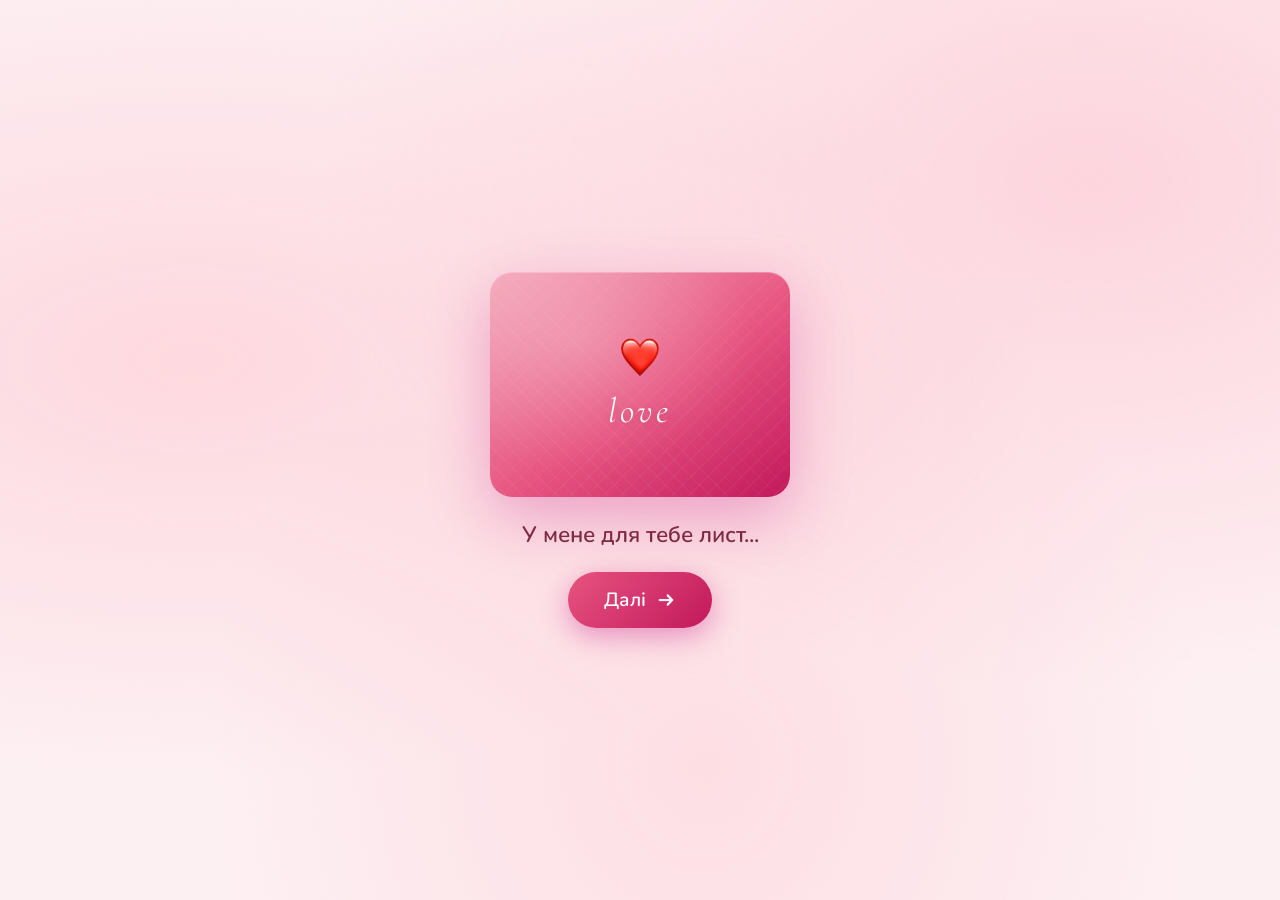
<file: index.html>
<!DOCTYPE html>
<html lang="uk">
<head>
  <meta charset="UTF-8"/>
  <meta name="viewport" content="width=device-width, initial-scale=1.0, viewport-fit=cover">
  <title>Валентинка Тані</title>
  <link rel="stylesheet" href="./style.css">

</head>
<body>

<div class="hearts-layer" id="heartsLayer"></div>

<!-- ══ СЛАЙД 1: КОНВЕРТ ══ -->
<div class="slide active" id="slide1">
  <div class="envelope-card">
    <div class="card-heart-icon"><img class="heart-img" src="./img/Red Heart.png" alt=""></div>
    <div class="card-label">love</div>
  </div>
  <p class="subtitle">У мене для тебе лист...</p>
  <button class="btn-primary" onclick="goTo(2)"><p>Далі</p> <img class="arrow-img" src="./img/icons8-right-64.png" alt=""></button>
</div>

<!-- ══ СЛАЙД 2: КІТ-МЕМ ══ -->
<div class="slide" id="slide2">
  <p class="question-text">Хочеш відкрити? *(- ᵕ -)*</p>

  <div class="cat-card">
    <img src="./img/Cat Kitty GIF.gif" alt="">
  </div>

  <div class="btn-row">
    <button class="btn-primary"   onclick="goTo(4)">Відкрити</button>
    <button class="btn-secondary" onclick="goTo(3)">Не-а</button>
  </div>
</div>

<!-- ══ СЛАЙД 3: БУД ЛАСКА ══ -->
<div class="slide" id="slide3">
  <div class="plead-text">
    Ну будь ласка...
    <div class="plead-sub">Давай ще раз? &gt;◁&lt;</div>
  </div>
  <button class="btn-primary" onclick="goTo(2)">Ще раз..?</button>
</div>

<!-- ══ СЛАЙД 4: HELLO KITTY ══ -->
<div class="slide" id="slide4">
  <div class="valentine-heart-big">
  <img src="./img/Red Heart.png" alt="" style="width: 60px;">
</div>
  <div class="valentine-title">З Днем Святого<br>Валентина!</div>

  <div class="kitty-wrap">
      <img src="./img/Hello Kitty Pink GIF.gif" alt="">
  </div>
  <div class="press-hint">Натисни на кнопку!! (⊃♡ω♡)⊃ ♥</div>
  <button class="btn-primary" onclick="goTo(5)">Далі ∧w∧ </button>
</div>

<!-- ══ СЛАЙД 5: ЛИСТ ══ -->
<div class="slide" id="slide5">
  <h2 class="valentine-text">♥З Днем Святого Валентина кохана Танюха!♥♥♥</h2>
  <div class="letter-envelope">
    <div class="letter-body">
      
      <div class="letter-signature"><p>Я дуже щасливий за те що ти в мене є ти робиш мій день щасливішим,дякую за те що ти в мене є,вітаю з днем Святого Валентина💗</p></div>
    </div>
  </div>
  <button class="btn-restart" onclick="goTo(1)">Спочатку</button>
</div>

<script src="./script.js"></script>

</body>
</html>
</file>
<file: style.css>
@import url('https://fonts.googleapis.com/css2?family=Cormorant+Garamond:ital,wght@1,400&family=Nunito:wght@400;600;700;800;900&display=swap');

    *, *::before, *::after { box-sizing: border-box; margin: 0; padding: 0; }

    body {
      min-height: 100vh;
      background: #fdf0f3;
      font-family: 'Nunito', sans-serif;
      display: flex;
      align-items: center;
      justify-content: center;
      overflow: hidden;
      position: relative;
    }

    
ol,
ul {
  list-style: none;
  margin: 0;
  padding: 0;
}
a {
  text-decoration: none;
}

h1,
h2,
h3,
h4,
h5,
h6,
p {
  margin: 0;
}

button {
  cursor: pointer;
}

img {
  display: block;
  width: 100%;
  max-width: 100%;
  height: auto;
}


    body::before {
      content: '';
      position: fixed; inset: 0;
      background:
        radial-gradient(ellipse at 15% 40%, rgba(255,182,193,0.4) 0%, transparent 55%),
        radial-gradient(ellipse at 85% 20%, rgba(255,105,135,0.2) 0%, transparent 50%),
        radial-gradient(ellipse at 55% 85%, rgba(255,182,193,0.3) 0%, transparent 50%);
      pointer-events: none;
      z-index: 0;
    }

    /* ── СЕРЦЯ ── */
    .hearts-layer {
      position: fixed; inset: 0;
      pointer-events: none;
      z-index: 1;
      overflow: hidden;
    }

    .heart-img {
        width: 40px;
    }

 .heart {
  position: absolute;
  bottom: -60px;
  opacity: 0;
  animation: floatUp var(--dur) linear var(--delay) infinite;
}

@keyframes floatUp {
  0%   { transform: translateY(0)      scale(0.6); opacity: 0;   }
  8%   { opacity: 0.85; }
  90%  { opacity: 0.5;  }
  100% { transform: translateY(-110vh) scale(1);   opacity: 0;   }
}
    /* ── СЛАЙДИ ── */
    .slide {
      display: none;
      position: relative;
      z-index: 2;
      flex-direction: column;
      align-items: center;
      gap: 22px;
      padding: 24px 20px;
      width: 100%;
      max-width: 420px;
      animation: slideIn 0.45s cubic-bezier(.23,1,.32,1);
    }

    .slide.active { display: flex; }

    @keyframes slideIn {
      from { opacity: 0; transform: translateY(28px) scale(0.96); }
      to   { opacity: 1; transform: translateY(0) scale(1); }
    }

    /* ══════════════════
       СЛАЙД 1 — КОНВЕРТ
    ══════════════════ */
    .envelope-card {
      width: min(300px, 82vw);
      aspect-ratio: 4/3;
      background: linear-gradient(145deg, #f4a7b9 0%, #e75480 55%, #c2185b 100%);
      border-radius: 22px;
      display: flex;
      flex-direction: column;
      align-items: center;
      justify-content: center;
      gap: 12px;
      box-shadow: 0 20px 60px rgba(199,21,133,0.3), inset 0 1px 0 rgba(255,255,255,0.25);
      position: relative;
      overflow: hidden;
      animation: cardPulse 3.5s ease-in-out infinite;
    }

    @keyframes cardPulse {
      0%,100% { transform: rotate(-1.5deg) scale(1); }
      50%     { transform: rotate(1.5deg) scale(1.025); }
    }

    .envelope-card::before {
      content: '';
      position: absolute; inset: 0;
      background-image:
        repeating-linear-gradient(45deg,  rgba(255,255,255,0.04) 0, rgba(255,255,255,0.04) 1px, transparent 1px, transparent 12px),
        repeating-linear-gradient(-45deg, rgba(255,255,255,0.04) 0, rgba(255,255,255,0.04) 1px, transparent 1px, transparent 12px);
    }

    .envelope-card::after {
      content: '';
      position: absolute; inset: 0;
      background: radial-gradient(ellipse at 30% 30%, rgba(255,255,255,0.2) 0%, transparent 60%);
    }

    .card-heart-icon {
      font-size: 2rem;
      animation: heartBeat 1.3s ease-in-out infinite;
      position: relative; z-index: 1;
    }

    @keyframes heartBeat {
      0%,100% { transform: scale(1); }
      14%     { transform: scale(1.25); }
      28%     { transform: scale(1); }
      42%     { transform: scale(1.18); }
    }

    .card-label {
      font-family: 'Cormorant Garamond', serif;
      font-style: italic;
      font-size: 2.2rem;
      color: rgba(255,255,255,0.95);
      letter-spacing: 0.1em;
      text-shadow: 0 2px 12px rgba(0,0,0,0.15);
      position: relative; z-index: 1;
    }

    .subtitle {
      font-size: 1.4rem;
      color: #7a2d40;
      font-weight: 600;
    }

    /* ══════════════════
       СЛАЙД 2 — КІТ-МЕМ
    ══════════════════ */
    .question-text {
      font-size: 1.2rem;
      color: #5a1a28;
      font-weight: 700;
      text-align: center;
      line-height: 1.5;
    }

    .cat-card {
      width: 300px;
      aspect-ratio: 1;
      background: #fff;
      border-radius: 20px;
      display: flex;
      align-items: center;
      justify-content: center;
      box-shadow: 0 12px 40px rgba(199,21,133,0.15), 0 2px 8px rgba(0,0,0,0.08);
      overflow: hidden;
      animation: catWiggle 2s ease-in-out infinite;
    }

    @keyframes catWiggle {
      0%,100% { transform: rotate(-1deg); }
      50%     { transform: rotate(1deg); }
    }

    .cat-svg { width: 85%; height: 85%; }

    .btn-row {
      display: flex;
      gap: 14px;
      align-items: center;
      justify-content: center;
    }

    /* ══════════════════
       СЛАЙД 3 — БУД ЛАСКА
    ══════════════════ */
    .plead-emoji {
      font-size: 4rem;
      animation: pleadBounce 1s ease-in-out infinite;
    }

    @keyframes pleadBounce {
      0%,100% { transform: translateY(0) rotate(-6deg) scale(1); }
      50%     { transform: translateY(-14px) rotate(6deg) scale(1.08); }
    }

    .plead-text {
      text-align: center;
      font-size: 1.3rem;
      font-weight: 600;
      color: #5a1a28;
      line-height: 1.6;
    }

    .plead-sub {
      font-size: 1.3rem;
      font-weight: 600;
      color: #5a1a28;
    }

    /* ══════════════════
       СЛАЙД 4 — HELLO KITTY
    ══════════════════ */
    .valentine-heart-big {
      font-size: 3rem;
      animation: heartBeat 1.2s ease-in-out infinite;
      filter: drop-shadow(0 4px 12px rgba(199,21,133,0.4));
    }

    .valentine-title {
      font-size: clamp(1.6rem, 6vw, 2.2rem);
      font-weight: 900;
      color: #3a0a15;
      text-align: center;
      line-height: 1.25;
    }

    .kitty-wrap {
    margin: 30px 0;
      /* animation: kittyFloat 2.5s ease-in-out infinite; */
      border-radius: 50%;
      width:350px;
      height: 350px;
      display: flex;
      justify-content: center;
      align-items: center;
     box-shadow:
    inset 6px 6px 20px rgba(255, 255, 255, 0.6),
  inset -6px -6px 20px rgba(180, 60, 100, 0.25),
  inset 0 0 40px rgba(255, 200, 220, 0.3),

  /* зовнішнє плавне світіння */
  0 0 0 4px rgba(220, 100, 140, 0.22),
  0 0 0 8px rgba(220, 100, 140, 0.20),
  0 0 0 13px rgba(220, 100, 140, 0.18),
  0 0 0 19px rgba(220, 100, 140, 0.16),
  0 0 0 26px rgba(220, 100, 140, 0.14),
  0 0 0 34px rgba(220, 100, 140, 0.12),
  0 0 0 43px rgba(220, 100, 140, 0.10),
  0 0 0 53px rgba(220, 100, 140, 0.08),
  0 0 0 64px rgba(220, 100, 140, 0.06),
  0 0 0 76px rgba(220, 100, 140, 0.04),
  0 0 0 89px rgba(220, 100, 140, 0.03),
  0 0 0 103px rgba(220, 100, 140, 0.02),
  0 0 0 118px rgba(220, 100, 140, 0.01);
    animation: ripplePulse 2s ease-in-out infinite;
    }
    
    @keyframes ripplePulse {
        0%, 100% {
    box-shadow:
      0 0 0 10px rgba(255, 182, 193, 0.15),
      0 0 0 25px rgba(255, 182, 193, 0.10),
      0 0 0 45px rgba(255, 182, 193, 0.07),
      0 0 0 70px rgba(255, 182, 193, 0.04);
  }
  50% {
    box-shadow:
      0 0 0 15px rgba(255, 182, 193, 0.18),
      0 0 0 35px rgba(255, 182, 193, 0.12),
      0 0 0 60px rgba(255, 182, 193, 0.08),
      0 0 0 90px rgba(255, 182, 193, 0.04);
  }
    }
    
    

    .kitty-wrap img {
        width: 250px;
    }

    @keyframes kittyFloat {
      0%,100% { transform: translateY(0); }
      50%     { transform: translateY(-10px); }
    }

    .kitty-svg {
      width: 130px;
      height: 130px;
      image-rendering: pixelated;
    }

    .kaomoji  { font-size: 1.3rem; color: #3a0a15; font-weight: 600; }
    .press-hint { font-size: 1.3rem; color: #3a0a15; font-weight: 600; }

    /* ══════════════════
       СЛАЙД 5 — ЛИСТ
    ══════════════════ */
    .letter-envelope {
      width: min(520px, 85vw);
      background: #fff;
      border-radius: 24px;
      overflow: hidden;
      box-shadow: 0 24px 80px rgba(199,21,133,0.2);
      animation: letterReveal 0.6s cubic-bezier(.23,1,.32,1);
    }

    @keyframes letterReveal {
      from { opacity: 0; transform: scale(0.8) rotate(-3deg); }
      to   { opacity: 1; transform: scale(1) rotate(0deg); }
    }

    .letter-top {
      background: linear-gradient(135deg, #f4a7b9, #e75480);
      padding: 28px 24px;
      text-align: center;
      position: relative;
    }

    .letter-top::after {
      content: '';
      position: absolute;
      bottom: -20px; left: 50%;
      transform: translateX(-50%);
      border-left: 30px solid transparent;
      border-right: 30px solid transparent;
      border-top: 20px solid #e75480;
    }

    .letter-top h2 {
      font-family: 'Cormorant Garamond', serif;
      font-style: italic;
      font-size: 1.8rem;
      color: #fff;
      text-shadow: 0 2px 8px rgba(0,0,0,0.15);
    }

    .letter-body {
      padding: 40px 28px 28px;
      text-align: center;
    }

    .letter-body p {
      font-size: 0.95rem;
      color: #6b2d3e;
      line-height: 2;
    }

    .letter-signature p {
      font-size: 1.2rem;
    }

    /* ── КНОПКИ ── */
    .btn-primary {
      display: flex;
      align-items: center;
      padding: 15px 36px;
      background: linear-gradient(135deg, #e75480, #c2185b);
      color: #fff;
      font-family: 'Nunito', sans-serif;
      font-size: 1.2rem;
      font-weight: 600;
      border: none;
      border-radius: 999px;
      cursor: pointer;
      box-shadow: 0 8px 28px rgba(199,21,133,0.4);
      transition: all 0.2s ease;
      gap: 10px ;
    }

    .arrow-img {
        width: 20px;
    }

    .btn-primary:hover {
      transform: translateY(-3px) scale(1.05);
      box-shadow: 0 14px 36px rgba(199,21,133,0.5);
    }

    .btn-secondary {
      padding: 15px 36px;
      background: rgba(255,255,255,0.9);
      color: #7a2d40;
      font-family: 'Nunito', sans-serif;
      font-size: 1.2rem;
      font-weight: 700;
      border: 2px solid rgba(231,84,128,0.3);
      border-radius: 999px;
      cursor: pointer;
      transition: all 0.2s ease;
    }

    .btn-secondary:hover {
      background: #fff;
      transform: scale(1.03);
    }

    .btn-restart {
      padding: 12px 30px;
      background: rgba(255,255,255,0.8);
      color: #c2185b;
      font-family: 'Nunito', sans-serif;
      font-size: 0.85rem;
      font-weight: 700;
      border: 2px solid rgba(199,21,133,0.3);
      border-radius: 999px;
      cursor: pointer;
      transition: all 0.2s;
    }

    .btn-restart:hover { background: #fff; transform: scale(1.05); }

    .valentine-text {
        text-align: center;
    }

@media (max-width: 390px) {

  body {
    padding-top: env(safe-area-inset-top);
    padding-bottom: env(safe-area-inset-bottom);
  }

  .slide {
    padding: 16px 14px;
    gap: 14px;
  }

  /* Слайд 1 */
  .envelope-card {
    width: 85vw;
  }

  .subtitle {
    font-size: 1.1rem;
  }

  /* Слайд 2 */
  .cat-card {
    width: 75vw;
    aspect-ratio: 1;
  }

  .question-text {
    font-size: 1rem;
  }

  .btn-primary,
  .btn-secondary {
    padding: 12px 24px;
    font-size: 1rem;
  }

  /* Слайд 3 */
  .plead-text,
  .plead-sub {
    font-size: 1.1rem;
  }

  .plead-emoji {
    font-size: 3rem;
  }

  /* Слайд 4 */
  .valentine-title {
    font-size: 1.5rem;
  }

  .kitty-wrap {
    width: 260px;
    height: 260px;
    margin: 16px 0;
  }

  .kitty-wrap img {
    width: 180px;
  }

  .kaomoji,
  .press-hint {
    font-size: 1rem;
  }

  /* Слайд 5 */
  .letter-envelope {
    width: 92vw;
  }

  .letter-top h2 {
    font-size: 1.5rem;
  }

  .letter-body {
    padding: 30px 20px 20px;
  }

  .letter-body p {
    font-size: 0.88rem;
    line-height: 1.8;
  }

  .letter-signature p {
    font-size: 1rem;
  }
}
</file>
